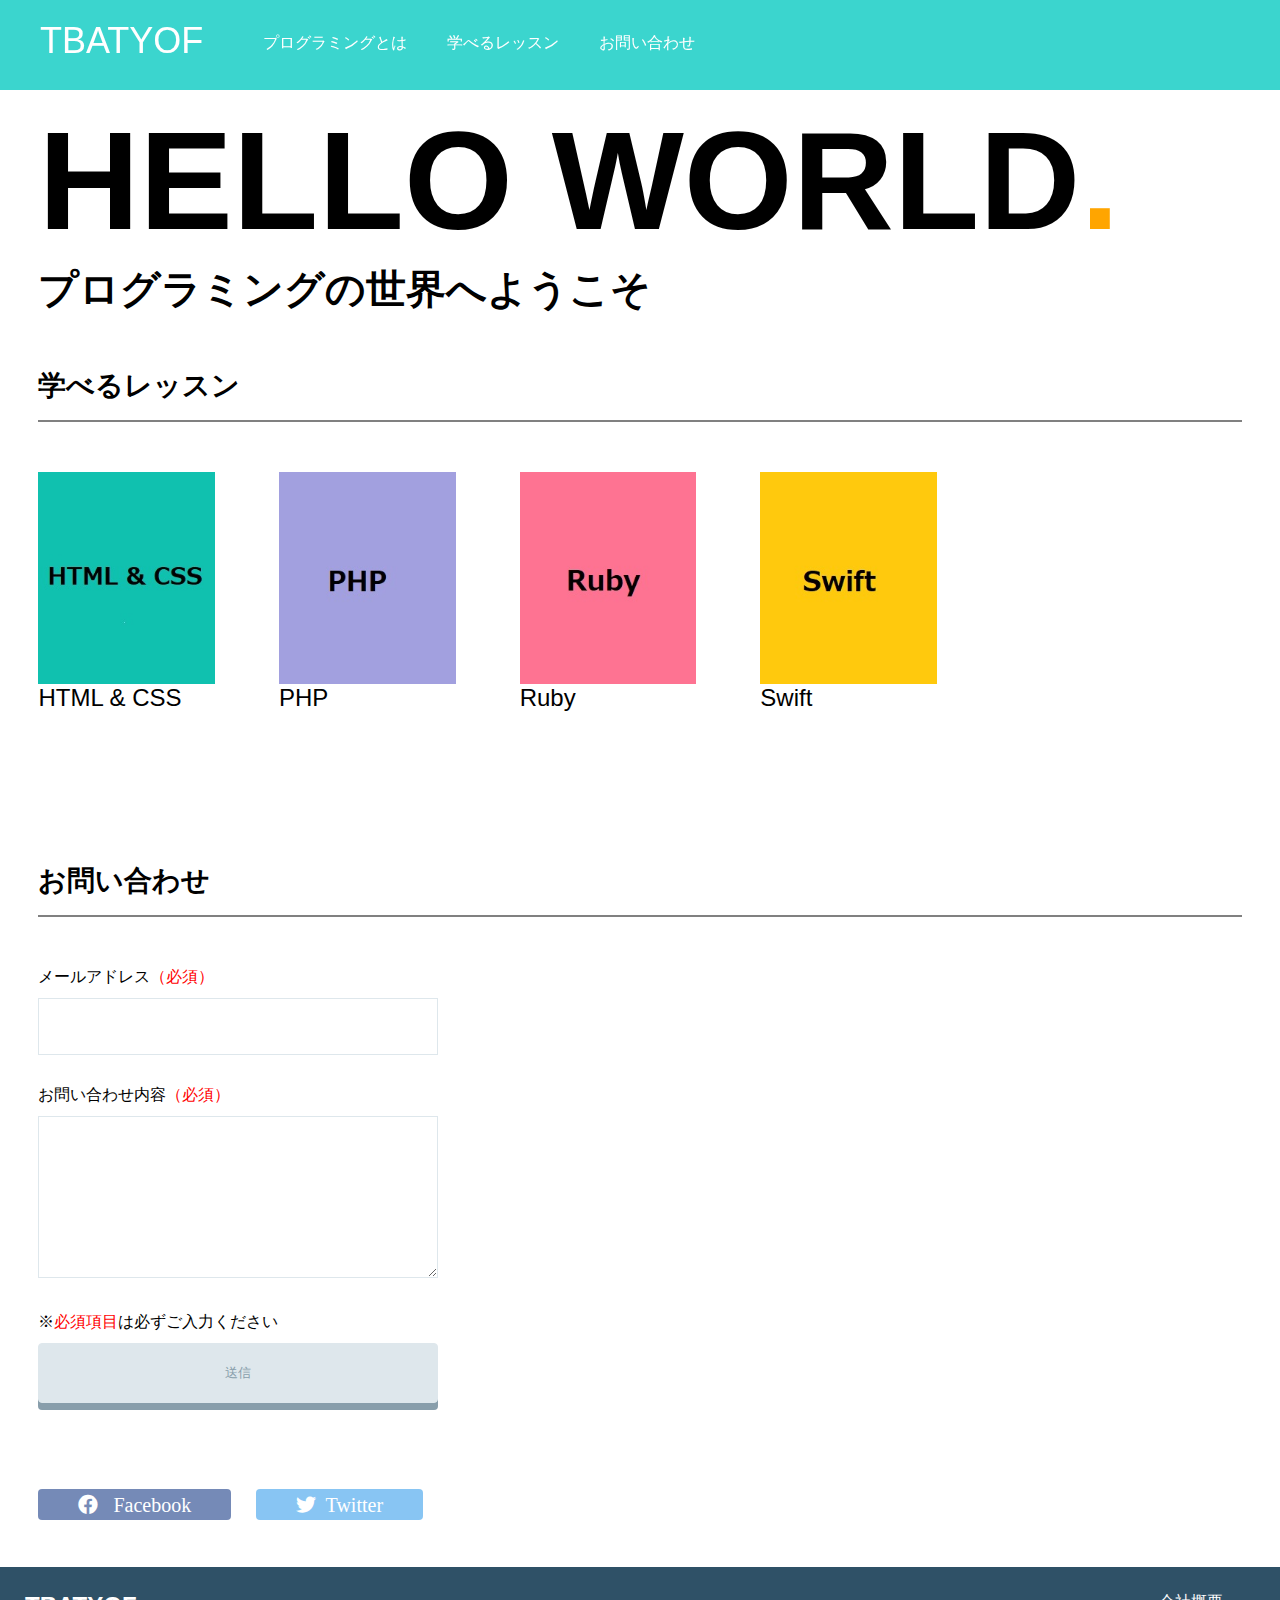
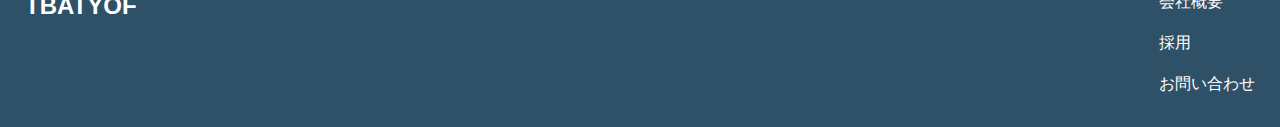
<file: index.html>
<!DOCTYPE html>
<html >
  <head>
    <meta charset="utf-8">
    <meta name="viewport" content="width=device-width, initial-scale=1.0">
    <title>TBATYOF</title>
    <link rel="stylesheet" href="stylesheet.css">
    <link href="https://use.fontawesome.com/releases/v5.6.1/css/all.css" rel="stylesheet">
    <link rel="stylesheet" href="responsive.css">
  </head>
  <body>
    <header>
        <div class="logo">TBATYOF</div>
          <a href="#">プログラミングとは</a>
          <a href="#main-page">学べるレッスン</a>
          <a href="#contact">お問い合わせ</a>
          <div class="header-icon">
            <i class="fa fa-bars" aria-hidden="true"></i>
          </div>
    </header>

    <div class="page-title">
      <h1>HELLO WORLD<span>.</span></h1>
      <h2  id="main-page">プログラミングの世界へようこそ</h2>
    </div>

    <div class="main-page">
      <div class="heading">
        <h3>学べるレッスン</h3>
      </div>
      <div class="contents">
        <img class="icon" src="HTML & CSS.jpg" >
        <p>HTML & CSS</p>
      </div>
      <div class="contents">
        <img class="icon" src="PHP.jpg" >
        <p>PHP</p>
      </div>
      <div class="contents">
        <img class="icon" src="Ruby.jpg" >
        <p>Ruby</p>
      </div>
      <div class="contents">
        <img class="icon" src="Swift.jpg" >
        <p id="contact">Swift</p>
      </div>
      <div class="clear">  </div>
    </div>

    <div class="contact">
      <div class="heading">
        <h3>お問い合わせ</h3>
      </div>
      <div class="e-mail">
        <p>メールアドレス<span>（必須）</span></p>
        <input type="text" name="e-mail" value="">
      </div>
      <div class="contact-form">
        <p>お問い合わせ内容<span>（必須）</span></p>
        <textarea name="contact-form" rows="8" cols="80"></textarea>
      </div>
      <div class="contact-btn">
        <p>※<span>必須項目</span>は必ずご入力ください</p>
        <input class="btn" type="submit" name="contact-submit" value="送信">
      </div>
      <div class="btn-wrapper">
        <a href="" class="facebook btn-sns"><i class="fab fa-facebook" ></i> Facebook</a>
        <a href="" class="twitter btn-sns"><i class="fab fa-twitter"></i>Twitter</a>
      </div>


    </div>

    <footer>
      <div class="container">
        <div class="footer-logo">
          <h2>TBATYOF</h2>
        </div>
        <div class="footer-list">
          <a href="#">会社概要</a>
          <a href="#">採用</a>
          <a href="#contact">お問い合わせ</a>
        </div>
      </div>
      <div class="clear">

      </div>


    </footer>
  </body>
</html>
</file>
<file: stylesheet.css>
li{
  list-style: none;
}

a{
  text-decoration:none;
}

html, body,ul, ol, li, h1, h2, h3, h4, h5, h6, p, form, input, div,input,textarea,a{
  margin: 0;
  padding: 0;
}

*{box-sizing: border-box;}

.clear{
  clear: both;
}

body{
  font-family: "Avenir Next", "Hiragino Kaku Gothic ProN W3", sans-serif;
}

/*  header  */
header{
  background-color: rgba(38, 208, 201, 0.9);
  height:90px;
 width:100%;
  color:white;
  position: fixed;
  top:0;
}

header .logo{
  font-size: 36px;
  padding:20px 40px;
  float: left;
}

header a{
  color: white;
  font-size: 16px;
  float: left;
  padding:33px 20px;
}

header a:hover{
  color:blue;
}

header .fa-bars{
  font-size: 50px;
  line-height: 90px;
  padding-right: 5%;
  float: right;
  display: none;
}


/*PAGE-TITLE*/
.page-title{
  padding:100px 0 50px 0;
  padding-left: 3%;
}

.page-title h1{
  font-size: 140px;
  color:black;
}

.page-title span{
  color:orange;
}

.page-title h2{
  font-size: 40px;
  color:black;
}

/*main-page*/
.main-page{
  padding-left: 3%;
  padding-right: 3%;
  margin-bottom: 100px;
}

.main-page h3{
  font-size:28px;
  padding-bottom: 15px;
  margin-bottom: 50px;
  border-bottom: 2px solid gray;
}

.contents .icon{
  display: block;
  width:80%;
}

.main-page .contents{
  float:left;
  width: 20%;
  padding-right: 20px;
}
.contents p{
  font-size: 24px;
  text-align: left;
  padding-bottom: 50px;
}

/*contact*/
.contact{
  padding-left: 3%;
  padding-right: 3%;
}

.contact h3{
  font-size:28px;
  padding-bottom: 15px;
  margin-bottom: 50px;
  border-bottom: 2px solid gray;
}

.contact p{
  font-size: 16px;
}
.contact span{
  color:red;
}

.contact input, .contact textarea{
  border: 1px solid #dee7ec;
  margin: 10px 0 30px 0;
  padding: 20px;
  width: 400px;
}

.contact .btn{
  border-radius: 4px;
  background-color: #dee7ec;
  color: #889eab;
  box-shadow: 0 7px #889eab;
  margin-bottom:90px;
  cursor: pointer;
}
.contact .btn:active{
  position: relative;
  top: 7px;
  box-shadow: none;
}

.btn-wrapper{
  margin-bottom: 50px;
}

.btn-wrapper .btn-sns{
  font-family: "Font Awesome 5 Brands";
  color:white;
  font-size: 20px;
  padding: 5px 40px;
  border-radius: 4px;
}

.btn-wrapper .facebook{
  background-color: rgba(59, 89, 152,0.7);
  margin-right: 20px;
}
.twitter{
  background-color: rgba(85, 172, 238,0.7);
}

.btn-wrapper .fab{
  padding-right: 10px;
}

.btn-wrapper .facebook:hover{
  background-color: rgba(59, 89, 152,1)
}

.btn-wrapper .twitter:hover{
  background-color: rgba(85, 172, 238,1);
}

/*footer*/
footer{
  background-color: #2f5167;
  height:160px;
  color: white;
  padding: 25px;
}

footer .container{
  width: 100%;
}

.footer-logo{
  float: left;
}

.footer-logo h3{
  font-size: 32px;
}

.footer-list{
  float: right;
}

.footer-list a{
  font-size: 16px;
  color: white;
  margin-bottom: 20px;
  display: block;
}

.footer-list a:hover{
  color:blue;
}
</file>
<file: responsive.css>
@media all and  (max-width:1000px) {

  header .logo{
    padding:20px 20px 20px 40px;
  }

  header a{
    padding:33px 10px;
  }

  .main-page .contents{
    width: 44%;

.page-title h1{
  font-size: 100px;
  color:blue;
}

}


/*スマホ向け*/
@media all and  (max-width:670px) {
  .page-title h1{
    font-size: 80px;
    color:red;
  }
  .page-title h2{
    font-size: 20px;
  }
  .main-page h3, .contact h3{
    font-size: 23px;
  }

  .contact input, .contact textarea, .btn-wrapper .btn-sns{
    width: 97%;
  }
  .btn-wrapper .btn-sns{
    display: block;
  }
  .btn-wrapper .facebook{
    margin-right: 0;
    margin-bottom: 10px;
  }

header a{
  display: none;
}
header .fa-bars{
    display: block;
  }

  .main-page .contents{
    width: 97%;
  }

}
</file>
